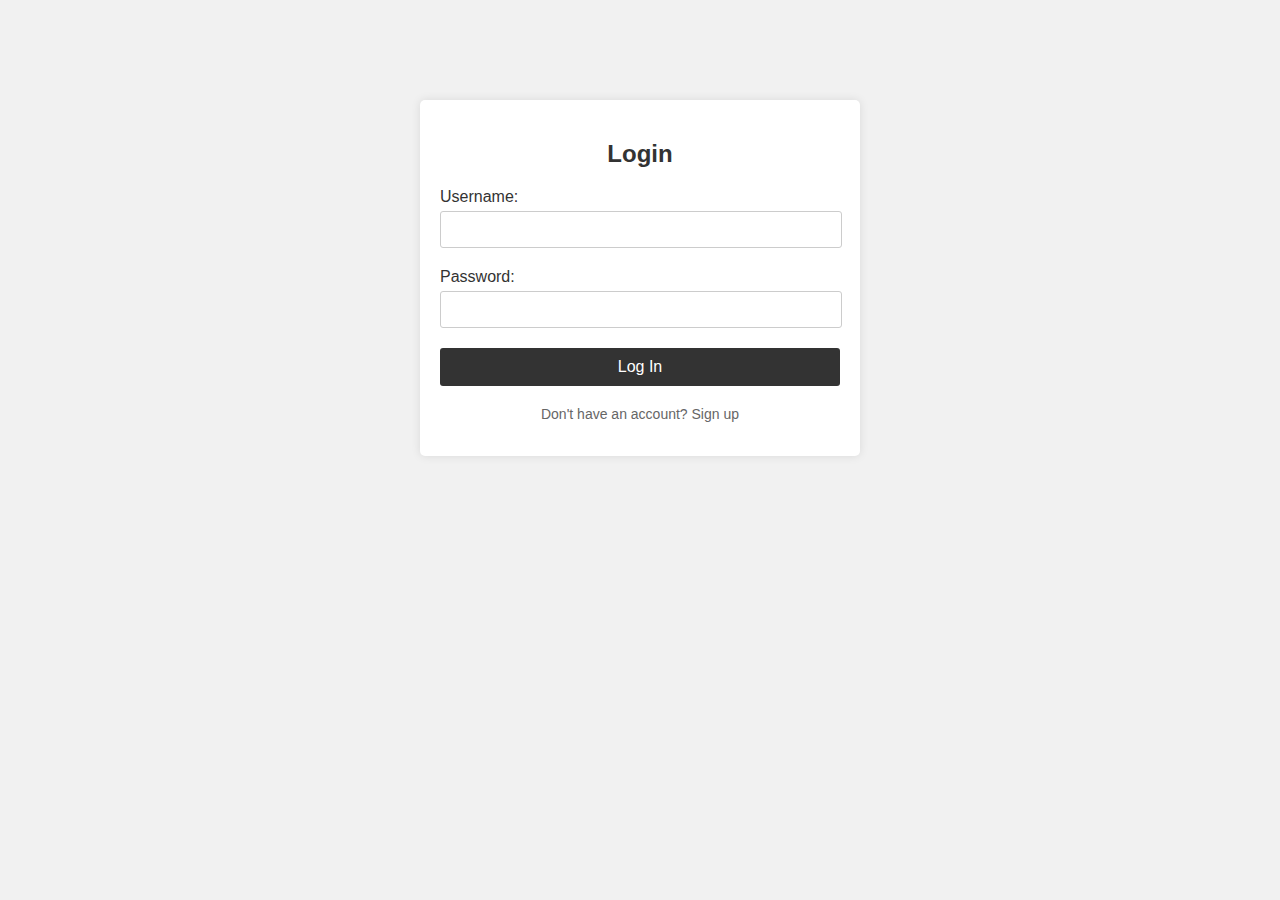
<file: src/frontend/app/templates/login.html>
<!DOCTYPE html>
<html>
<head>
  <title>Login</title>
  <style>
    body {
      font-family: Arial, sans-serif;
      background-color: #f1f1f1;
      margin: 0;
      padding: 0;
    }

    .container {
      max-width: 400px;
      margin: 100px auto;
      background-color: #ffffff;
      padding: 20px;
      box-shadow: 0px 0px 10px rgba(0, 0, 0, 0.1);
      border-radius: 5px;
    }

    h2 {
      text-align: center;
      margin-bottom: 20px;
      color: #333333;
    }

    .form-group {
      margin-bottom: 20px;
    }

    label {
      display: block;
      margin-bottom: 5px;
      color: #333333;
    }

    input[type="text"],
    input[type="password"] {
      width: 95%;
      padding: 10px;
      border-radius: 3px;
      border: 1px solid #ccc;
      
    }

    button {
      background-color: #333;
      color: #ffffff;
      padding: 10px 20px;
      border: none;
      border-radius: 3px;
      cursor: pointer;
      width: 100%;
      font-size: 16px;
      transition: background-color 0.3s ease;
    }

    button:hover {
      background-color: #555555;
    }
    
    .footer {
      text-align: center;
      margin-top: 20px;
      color: #666666;
      font-size: 14px;
    }
    
    .footer a {
      color: #666666;
      text-decoration: none;
    }
    
    .footer a:hover {
      color: #333333;
    }
  </style>
</head>
<body>
  <div class="container">
    <h2>Login</h2>
    <form  action="" method="post">
      <div class="form-group">
        <label for="username">Username:</label>
        <input type="text" id="username" name="username" required>
      </div>
      <div class="form-group">
        <label for="password">Password:</label>
        <input type="password" id="password" name="password" required>
      </div>
      <button type="submit">Log In</button>
    </form>
    <div class="footer">
      <p>Don't have an account? <a href="#">Sign up</a></p>
    </div>
  </div>
</body>
</html>
</file>
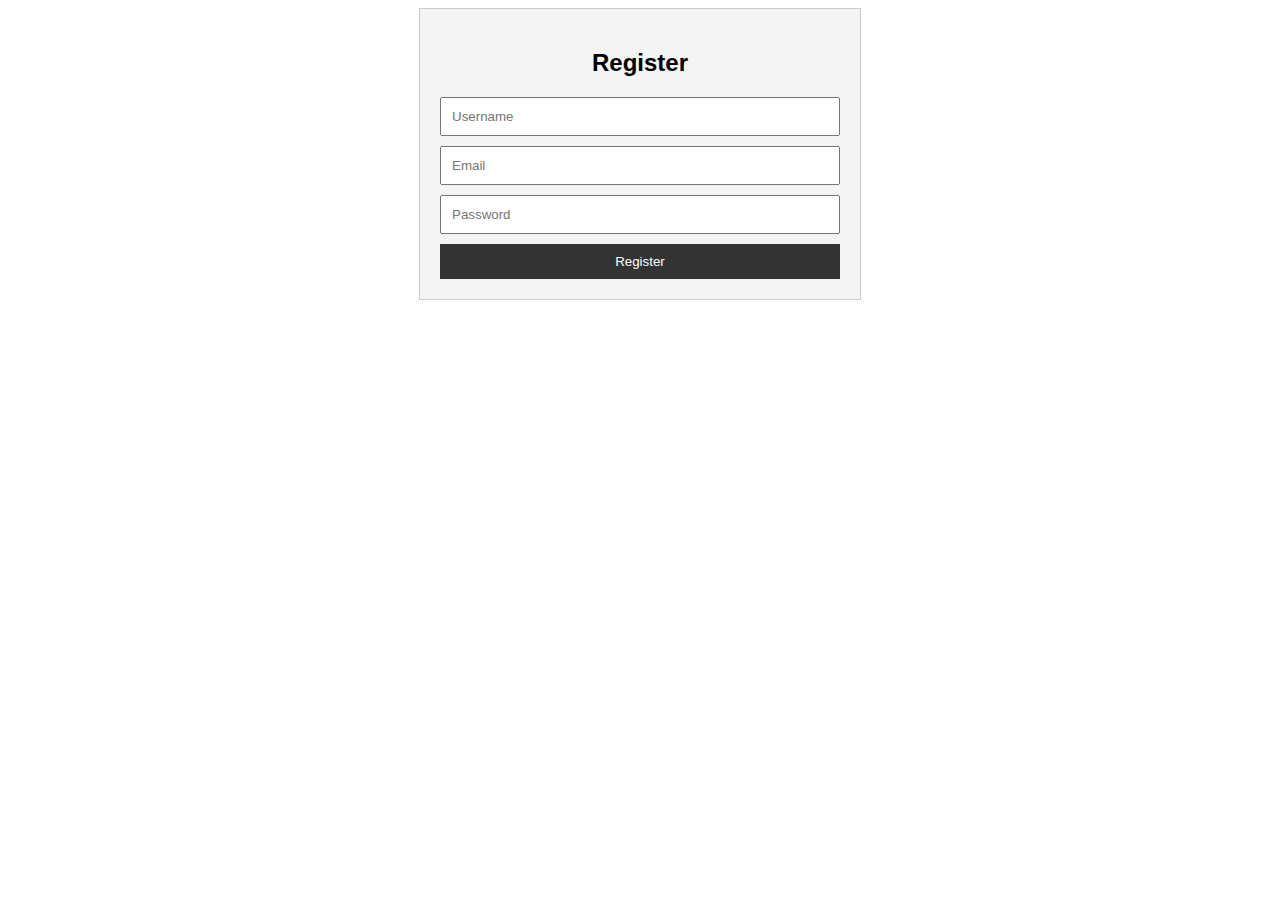
<file: src/frontend/app/templates/sign_up.html>
<!DOCTYPE html>
<html>
<head>
  <title>Register Page</title>
  <style>
    body {
      font-family: Arial, sans-serif;
    }
    
    .container {
      width: 400px;
      margin: 0 auto;
      padding: 20px;
      border: 1px solid #ccc;
      background-color: #f4f4f4;
    }
    
    .container h2 {
      text-align: center;
    }
    
    .container input[type="text"],
    .container input[type="email"],
    .container input[type="password"] {
      width: 100%;
      padding: 10px;
      margin-bottom: 10px;
      box-sizing: border-box;
    }
    
    .container button {
      width: 100%;
      padding: 10px;
      background-color: #333;
      color: white;
      border: none;
      cursor: pointer;
    }
    
    .container button:hover {
      background-color: #555555;
    }
  </style>
</head>
<body>
  <div class="container">
    <h2>Register</h2>
    <form action="/register" method="post">
      <input type="text" name="username" placeholder="Username" required>
      <input type="email" name="email" placeholder="Email" required>
      <input type="password" name="password" placeholder="Password" required>
      <button type="submit">Register</button>
    </form>
  </div>
</body>
</html>
</file>
